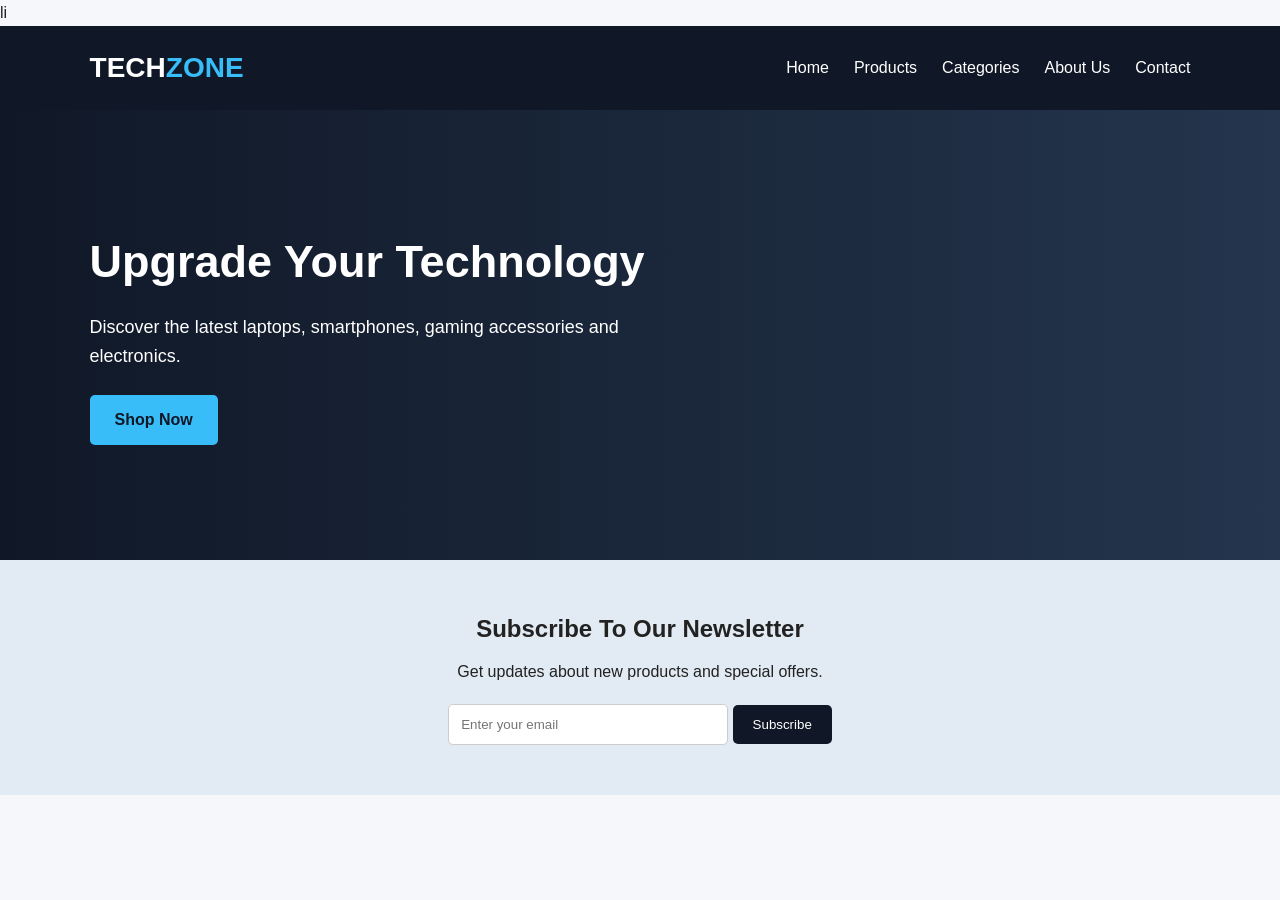
<file: index.html>
<!DOCTYPE html>
<html lang="en">
<head>
    <meta charset="UTF-8">
    <meta name="viewport" content="width=device-width, initial-scale=1.0">
    <title>Document</title>
    li
    <style>
       
/* GENERAL SETTINGS */

* {
    margin: 0;
    padding: 0;
    box-sizing: border-box;
}

body {
    font-family: Arial, sans-serif;
    background-color: #f5f7fa;
    color: #222;
    line-height: 1.6;
}

a {
    text-decoration: none;
}


/* NAVIGATION BAR */

header {
    background-color: #101827;
    color: white;
    padding: 20px 7%;

    display: flex;
    justify-content: space-between;
    align-items: center;
}

.logo {
    font-size: 28px;
    font-weight: bold;
}

.logo span {
    color: #38bdf8;
}

nav ul {
    display: flex;
    list-style: none;
    gap: 25px;
}

nav ul li a {
    color: white;
    font-size: 16px;
    transition: 0.3s;
}

nav ul li a:hover {
    color: #38bdf8;
}


/* HERO SECTION */

.hero {
    min-height: 450px;
    background: linear-gradient(
        90deg,
        #101827,
        #24354d
    );

    color: white;

    display: flex;
    align-items: center;

    padding: 60px 7%;
}

.hero-content {
    max-width: 600px;
}

.hero h1 {
    font-size: 45px;
    margin-bottom: 15px;
}

.hero p {
    font-size: 18px;
    margin-bottom: 25px;
}

.btn {
    display: inline-block;
    background-color: #38bdf8;
    color: #101827;
    padding: 12px 25px;
    border-radius: 5px;
    font-weight: bold;
    transition: 0.3s;
}

.btn:hover {
    background-color: white;
    transform: translateY(-3px);
}

/* FEATURED PRODUCTS */

.featured {
    padding: 60px 7%;
    text-align: center;
}

.featured h2,
.categories h2 {
    font-size: 30px;
    margin-bottom: 30px;
}

.product-container {
    display: grid;
    grid-template-columns: repeat(3, 1fr);
    gap: 25px;
}

.product-card {
    background-color: white;
    padding: 20px;
    border-radius: 10px;
    box-shadow: 0 3px 10px rgba(0,0,0,0.1);
    transition: 0.3s;
}

.product-card:hover {
    transform: translateY(-8px);
}

.product-card img {
    width: 100%;
    height: 200px;
    object-fit: contain;
}

.product-card h3 {
    margin: 12px 0;
}

.product-card p {
    color: #1685bd;
    font-weight: bold;
    margin-bottom: 15px;
}


/* CATEGORIES */

.categories {
    padding: 60px 7%;
    text-align: center;
}

.category-container {
    display: grid;
    grid-template-columns: repeat(3, 1fr);
    gap: 20px;
}

.category-card {
    background-color: #24354d;
    color: white;
    padding: 40px 20px;
    border-radius: 10px;
    transition: 0.3s;
}

.category-card:hover {
    background-color: #38bdf8;
    color: #101827;
    transform: scale(1.03);
}

.category-card a {
    color: inherit;
    text-decoration: underline;
}


/* NEWSLETTER */

.newsletter {
    background-color: #e2eaf3;
    text-align: center;
    padding: 50px 20px;
}

.newsletter h2 {
    margin-bottom: 10px;
}

.newsletter form {
    margin-top: 20px;
}

.newsletter input {
    padding: 12px;
    width: 280px;
    border: 1px solid #ccc;
    border-radius: 5px;
}

.newsletter button {
    padding: 12px 20px;
    background-color: #101827;
    color: white;
    border: none;
    border-radius: 5px;
    cursor: pointer;
}

.newsletter button:hover {
    background-color: #38bdf8;
    color: #101827;
}


/* FOOTER */

footer {
    background-color: #101827;
    color: white;
    padding: 45px 7% 15px;
}

.footer-container {
    display: flex;
    justify-content: space-between;
    gap: 30px;
    flex-wrap: wrap;
}

.footer-section {
    flex: 1;
    min-width: 200px;
}

.footer-section h3 {
    margin-bottom: 15px;
    color: #38bdf8;
}

.footer-section a {
    display: block;
    color: white;
    margin-bottom: 8px;
}

.footer-section a:hover {
    color: #38bdf8;
}

.copyright {
    text-align: center;
    border-top: 1px solid #444;
    margin-top: 30px;
    padding-top: 15px;
}


/* CATEGORIES PAGE */

.categories-page {
    padding: 50px 7%;
}

.categories-page h1 {
    text-align: center;
    margin-bottom: 40px;
    font-size: 35px;
}

.categories-page h2 {
    margin: 35px 0 20px;
    color: #101827;
    border-left: 5px solid #38bdf8;
    padding-left: 12px;
}

.categories-page .product-container {
    grid-template-columns: repeat(3, 1fr);
}

.categories-page .product-card {
    text-align: center;
}


/* ABOUT PAGE */

.about-page {
    padding: 60px 10%;
}

.about-page h1 {
    text-align: center;
    font-size: 35px;
    margin-bottom: 35px;
}

.about-content {
    background-color: white;
    padding: 35px;
    border-radius: 10px;
    box-shadow: 0 3px 10px rgba(0,0,0,0.1);
}

.about-content h2 {
    color: #1685bd;
    margin: 20px 0 10px;
}

.about-content p {
    margin-bottom: 15px;
}

.about-content ul {
    padding-left: 25px;
}


/* CONTACT PAGE */

.contact-page {
    padding: 60px 7%;
}

.contact-page h1 {
    text-align: center;
    margin-bottom: 40px;
    font-size: 35px;
}

.contact-container {
    display: grid;
    grid-template-columns: 1fr 1fr;
    gap: 30px;
}

.contact-info,
.contact-form {
    background-color: white;
    padding: 30px;
    border-radius: 10px;
    box-shadow: 0 3px 10px rgba(0,0,0,0.1);
}

.contact-info h2,
.contact-form h2 {
    margin-bottom: 20px;
    color: #1685bd;
}

.contact-info p {
    margin-bottom: 15px;
}

.contact-form label {
    display: block;
    margin: 12px 0 5px;
}

.contact-form input,
.contact-form textarea {
    width: 100%;
    padding: 12px;
    border: 1px solid #ccc;
    border-radius: 5px;
}

.contact-form textarea {
    height: 130px;
    resize: vertical;
}

.contact-form button {
    margin-top: 15px;
    padding: 12px 25px;
    background-color: #101827;
    color: white;
    border: none;
    border-radius: 5px;
    cursor: pointer;
}

.contact-form button:hover {
    background-color: #38bdf8;
    color: #101827;
}


/* RESPONSIVE DESIGN */

/* TABLETS */

@media screen and (max-width: 900px) {

    .products-page .product-container {
        grid-template-columns: repeat(2, 1fr);
    }

    .product-container {
        grid-template-columns: repeat(2, 1fr);
    }

    .category-container {
        grid-template-columns: repeat(2, 1fr);
    }

}

/* MOBILE PHONES */

@media screen and (max-width: 600px) {

    header {
        flex-direction: column;
        gap: 20px;
    }

    nav ul {
        flex-wrap: wrap;
        justify-content: center;
        gap: 12px;
    }

    nav ul li a {
        font-size: 14px;
    }

    .hero h1 {
        font-size: 30px;
    }

    .product-container,
    .products-page .product-container,
    .categories-page .product-container,
    .category-container {
        grid-template-columns: 1fr;
    }

    .contact-container {
        grid-template-columns: 1fr;
    }

    .newsletter input {
        width: 100%;
        margin-bottom: 10px;
    }

    .footer-container {
        flex-direction: column;
    }

}










 
</style>
</head>
<body>
    <header>
    <div class="logo">
        TECH<span>ZONE</span>
    </div>

    <nav>
        <ul>
            <li><a href="index.html">Home</a></li>
            <li><a href="products.html">Products</a></li>
            <li><a href="categories.html">Categories</a></li>
            <li><a href="about.html">About Us</a></li>
            <li><a href="contact.html">Contact</a></li>
        </ul>
    </nav>
</header>

<section class="hero">

    <div class="hero-content">

        <h1>Upgrade Your Technology</h1>

        <p>
            Discover the latest laptops, smartphones,
            gaming accessories and electronics.
        </p>

        <a href="products.html" class="btn">
            Shop Now
        </a>

    </div>

</section>




<section class="newsletter">

    <h2>Subscribe To Our Newsletter</h2>

    <p>Get updates about new products and special offers.</p>

    <form>
        <input type="email" placeholder="Enter your email">
        <button type="submit">Subscribe</button>
    </form>

</section>











    














</body>
</html>
</file>
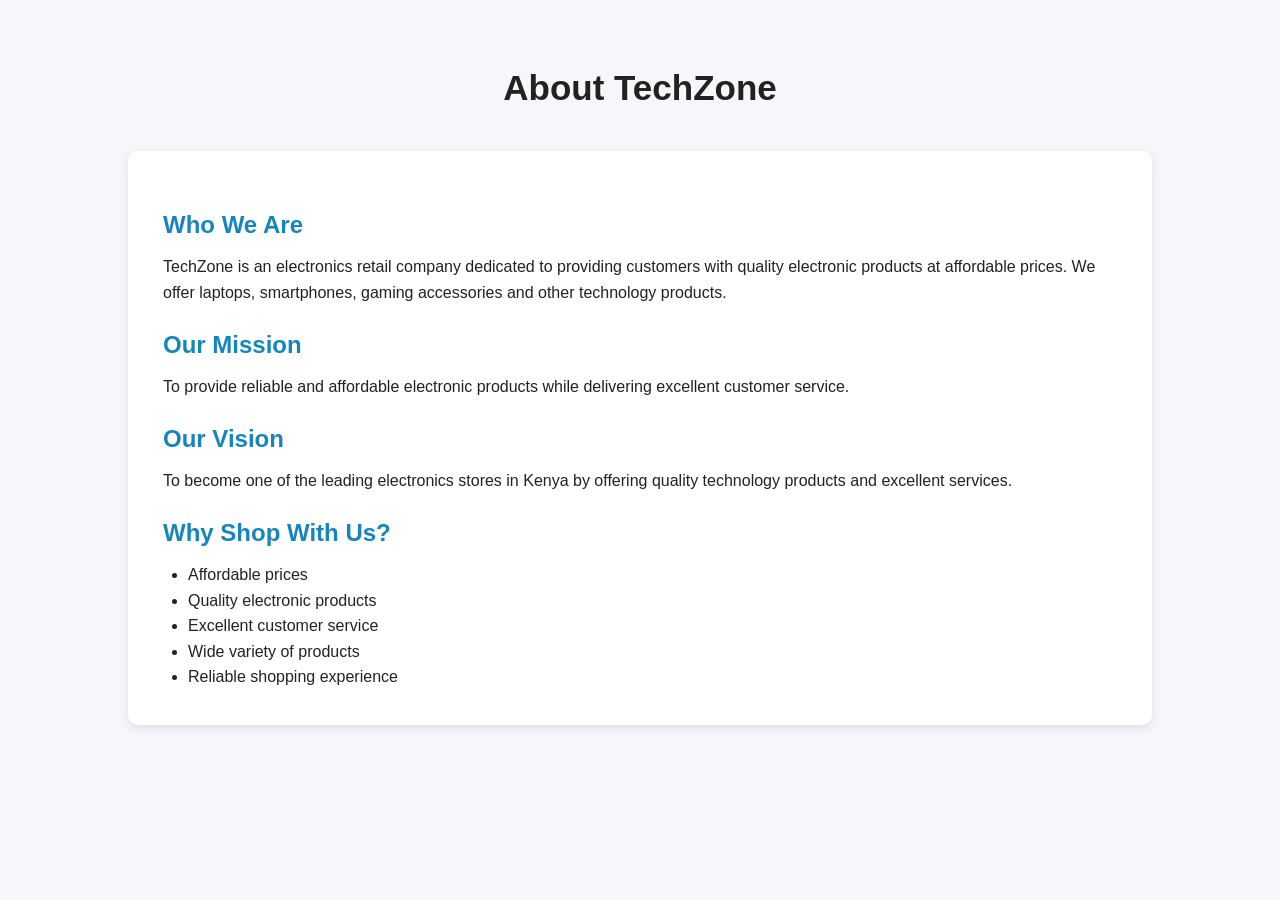
<file: about.html>
<!DOCTYPE html>
<html lang="en">
<head>
    <meta charset="UTF-8">
    <meta name="viewport" content="width=device-width, initial-scale=1.0">
    <title>About</title>
    <link rel="stylesheet" href="style.css">
</head>
<body>
    
  <section class="about-page">

    <h1>About TechZone</h1>

    <div class="about-content">

        <h2>Who We Are</h2>

        <p>
            TechZone is an electronics retail company
            dedicated to providing customers with
            quality electronic products at affordable
            prices. We offer laptops, smartphones,
            gaming accessories and other technology
            products.
        </p>

        <h2>Our Mission</h2>

        <p>
            To provide reliable and affordable
            electronic products while delivering
            excellent customer service.
        </p>

        <h2>Our Vision</h2>

        <p>
            To become one of the leading electronics
            stores in Kenya by offering quality
            technology products and excellent services.
        </p>

        <h2>Why Shop With Us?</h2>

        <ul>
            <li>Affordable prices</li>
            <li>Quality electronic products</li>
            <li>Excellent customer service</li>
            <li>Wide variety of products</li>
            <li>Reliable shopping experience</li>
        </ul>

    </div>

</section>
       

</footer>
</body>
</html>
</file>
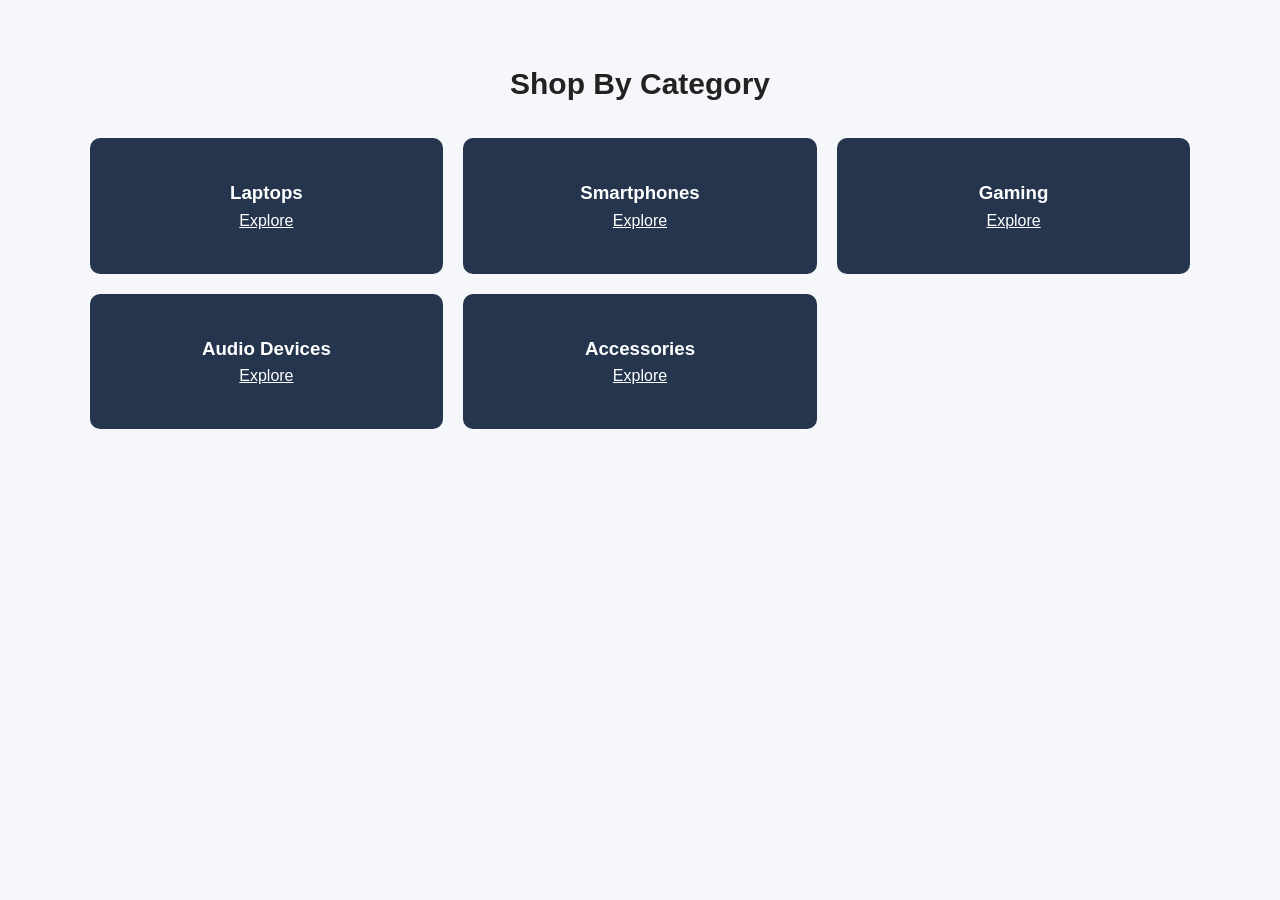
<file: categories.html>
<!DOCTYPE html>
<html lang="en">
<head>
    <meta charset="UTF-8">
    <meta name="viewport" content="width=device-width, initial-scale=1.0">
    <title>categories</title>
    <link rel="stylesheet" href="style.css">
</head>
<body>
    <section class="categories">

    <h2>Shop By Category</h2>

    <div class="category-container">

        <div class="category-card">
            <h3>Laptops</h3>
            <a href="categories.html">Explore</a>
        </div>

        <div class="category-card">
            <h3>Smartphones</h3>
            <a href="categories.html">Explore</a>
        </div>

        <div class="category-card">
            <h3>Gaming</h3>
            <a href="categories.html">Explore</a>
        </div>

        <div class="category-card">
            <h3>Audio Devices</h3>
            <a href="categories.html">Explore</a>
        </div>

        <div class="category-card">
            <h3>Accessories</h3>
            <a href="categories.html">Explore</a>
        </div>

    </div>

</section>
</body>
</html>
</file>
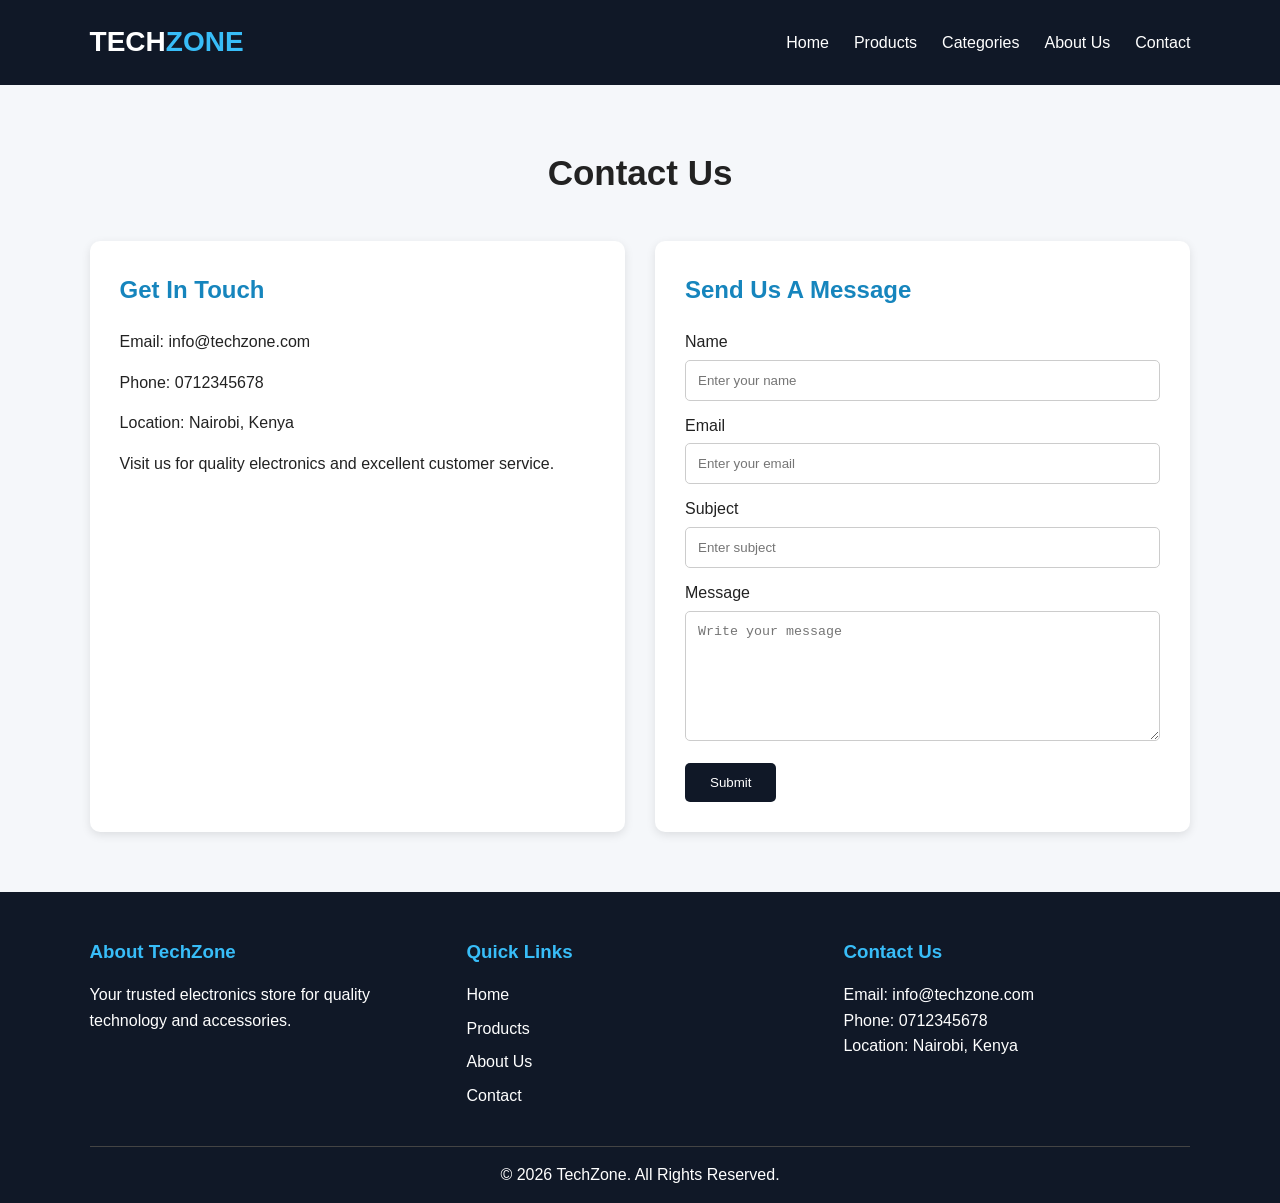
<file: contact.html>
<!DOCTYPE html>
<html lang="en">
<head>
    <meta charset="UTF-8">
    <meta name="viewport" content="width=device-width, initial-scale=1.0">
    <title>contact</title>
    <link rel="stylesheet" href="style.css">
</head>
<body>
        <header>
    <div class="logo">
        TECH<span>ZONE</span>
    </div>

    <nav>
        <ul>
            <li><a href="index.html">Home</a></li>
            <li><a href="products.html">Products</a></li>
            <li><a href="categories.html">Categories</a></li>
            <li><a href="about.html">About Us</a></li>
            <li><a href="contact.html">Contact</a></li>
        </ul>
    </nav>
</header>
    <section class="contact-page">

    <h1>Contact Us</h1>

    <div class="contact-container">

        <div class="contact-info">

            <h2>Get In Touch</h2>

            <p>Email: info@techzone.com</p>

            <p>Phone: 0712345678</p>

            <p>Location: Nairobi, Kenya</p>

            <p>Visit us for quality electronics
            and excellent customer service.</p>

        </div>

        <div class="contact-form">

            <h2>Send Us A Message</h2>

            <form>

                <label>Name</label>
                <input type="text"
                placeholder="Enter your name" required>

                <label>Email</label>
                <input type="email"
                placeholder="Enter your email" required>

                <label>Subject</label>
                <input type="text"
                placeholder="Enter subject">

                <label>Message</label>
                <textarea
                placeholder="Write your message"></textarea>

                <button type="submit">Submit</button>

            </form>

        </div>

    </div>

    

</section>
<footer>

    <div class="footer-container">

        <div class="footer-section">
            <h3>About TechZone</h3>
            <p>
                Your trusted electronics store for
                quality technology and accessories.
            </p>
        </div>

        <div class="footer-section">
            <h3>Quick Links</h3>
            <a href="index.html">Home</a>
            <a href="products.html">Products</a>
            <a href="about.html">About Us</a>
            <a href="contact.html">Contact</a>
        </div>

        <div class="footer-section">
            <h3>Contact Us</h3>
            <p>Email: info@techzone.com</p>
            <p>Phone: 0712345678</p>
            <p>Location: Nairobi, Kenya</p>
        </div>

    </div>

    <p class="copyright">
        &copy; 2026 TechZone. All Rights Reserved.
    </p>

</footer>
</body>
</html>
</file>
<file: style.css>
/* GENERAL SETTINGS */

* {
    margin: 0;
    padding: 0;
    box-sizing: border-box;
}

body {
    font-family: Arial, sans-serif;
    background-color: #f5f7fa;
    color: #222;
    line-height: 1.6;
}

a {
    text-decoration: none;
}


/* NAVIGATION BAR */

header {
    background-color: #101827;
    color: white;
    padding: 20px 7%;

    display: flex;
    justify-content: space-between;
    align-items: center;
}

.logo {
    font-size: 28px;
    font-weight: bold;
}

.logo span {
    color: #38bdf8;
}

nav ul {
    display: flex;
    list-style: none;
    gap: 25px;
}

nav ul li a {
    color: white;
    font-size: 16px;
    transition: 0.3s;
}

nav ul li a:hover {
    color: #38bdf8;
}


/* HERO SECTION */

.hero {
    min-height: 450px;
    background: linear-gradient(
        90deg,
        #101827,
        #24354d
    );

    color: white;

    display: flex;
    align-items: center;

    padding: 60px 7%;
}

.hero-content {
    max-width: 600px;
}

.hero h1 {
    font-size: 45px;
    margin-bottom: 15px;
}

.hero p {
    font-size: 18px;
    margin-bottom: 25px;
}

.btn {
    display: inline-block;
    background-color: #38bdf8;
    color: #101827;
    padding: 12px 25px;
    border-radius: 5px;
    font-weight: bold;
    transition: 0.3s;
}

.btn:hover {
    background-color: white;
    transform: translateY(-3px);
}

/* FEATURED PRODUCTS */

.featured {
    padding: 60px 7%;
    text-align: center;
}

.featured h2,
.categories h2 {
    font-size: 30px;
    margin-bottom: 30px;
}

.product-container {
    display: grid;
    grid-template-columns: repeat(3, 1fr);
    gap: 25px;
}

.product-card {
    background-color: white;
    padding: 20px;
    border-radius: 10px;
    box-shadow: 0 3px 10px rgba(0,0,0,0.1);
    transition: 0.3s;
}

.product-card:hover {
    transform: translateY(-8px);
}

.product-card img {
    width: 100%;
    height: 200px;
    object-fit: contain;
}

.product-card h3 {
    margin: 12px 0;
}

.product-card p {
    color: #1685bd;
    font-weight: bold;
    margin-bottom: 15px;
}


/* CATEGORIES */

.categories {
    padding: 60px 7%;
    text-align: center;
}

.category-container {
    display: grid;
    grid-template-columns: repeat(3, 1fr);
    gap: 20px;
}

.category-card {
    background-color: #24354d;
    color: white;
    padding: 40px 20px;
    border-radius: 10px;
    transition: 0.3s;
}

.category-card:hover {
    background-color: #38bdf8;
    color: #101827;
    transform: scale(1.03);
}

.category-card a {
    color: inherit;
    text-decoration: underline;
}


/* NEWSLETTER */

.newsletter {
    background-color: #e2eaf3;
    text-align: center;
    padding: 50px 20px;
}

.newsletter h2 {
    margin-bottom: 10px;
}

.newsletter form {
    margin-top: 20px;
}

.newsletter input {
    padding: 12px;
    width: 280px;
    border: 1px solid #ccc;
    border-radius: 5px;
}

.newsletter button {
    padding: 12px 20px;
    background-color: #101827;
    color: white;
    border: none;
    border-radius: 5px;
    cursor: pointer;
}

.newsletter button:hover {
    background-color: #38bdf8;
    color: #101827;
}


/* FOOTER */

footer {
    background-color: #101827;
    color: white;
    padding: 45px 7% 15px;
}

.footer-container {
    display: flex;
    justify-content: space-between;
    gap: 30px;
    flex-wrap: wrap;
}

.footer-section {
    flex: 1;
    min-width: 200px;
}

.footer-section h3 {
    margin-bottom: 15px;
    color: #38bdf8;
}

.footer-section a {
    display: block;
    color: white;
    margin-bottom: 8px;
}

.footer-section a:hover {
    color: #38bdf8;
}

.copyright {
    text-align: center;
    border-top: 1px solid #444;
    margin-top: 30px;
    padding-top: 15px;
}


/* CATEGORIES PAGE */

.categories-page {
    padding: 50px 7%;
}

.categories-page h1 {
    text-align: center;
    margin-bottom: 40px;
    font-size: 35px;
}

.categories-page h2 {
    margin: 35px 0 20px;
    color: #101827;
    border-left: 5px solid #38bdf8;
    padding-left: 12px;
}

.categories-page .product-container {
    grid-template-columns: repeat(3, 1fr);
}

.categories-page .product-card {
    text-align: center;
}


/* ABOUT PAGE */

.about-page {
    padding: 60px 10%;
}

.about-page h1 {
    text-align: center;
    font-size: 35px;
    margin-bottom: 35px;
}

.about-content {
    background-color: white;
    padding: 35px;
    border-radius: 10px;
    box-shadow: 0 3px 10px rgba(0,0,0,0.1);
}

.about-content h2 {
    color: #1685bd;
    margin: 20px 0 10px;
}

.about-content p {
    margin-bottom: 15px;
}

.about-content ul {
    padding-left: 25px;
}


/* CONTACT PAGE */

.contact-page {
    padding: 60px 7%;
}

.contact-page h1 {
    text-align: center;
    margin-bottom: 40px;
    font-size: 35px;
}

.contact-container {
    display: grid;
    grid-template-columns: 1fr 1fr;
    gap: 30px;
}

.contact-info,
.contact-form {
    background-color: white;
    padding: 30px;
    border-radius: 10px;
    box-shadow: 0 3px 10px rgba(0,0,0,0.1);
}

.contact-info h2,
.contact-form h2 {
    margin-bottom: 20px;
    color: #1685bd;
}

.contact-info p {
    margin-bottom: 15px;
}

.contact-form label {
    display: block;
    margin: 12px 0 5px;
}

.contact-form input,
.contact-form textarea {
    width: 100%;
    padding: 12px;
    border: 1px solid #ccc;
    border-radius: 5px;
}

.contact-form textarea {
    height: 130px;
    resize: vertical;
}

.contact-form button {
    margin-top: 15px;
    padding: 12px 25px;
    background-color: #101827;
    color: white;
    border: none;
    border-radius: 5px;
    cursor: pointer;
}

.contact-form button:hover {
    background-color: #38bdf8;
    color: #101827;
}


/* RESPONSIVE DESIGN */

/* TABLETS */

@media screen and (max-width: 900px) {

    .products-page .product-container {
        grid-template-columns: repeat(2, 1fr);
    }

    .product-container {
        grid-template-columns: repeat(2, 1fr);
    }

    .category-container {
        grid-template-columns: repeat(2, 1fr);
    }

}

/* MOBILE PHONES */

@media screen and (max-width: 600px) {

    header {
        flex-direction: column;
        gap: 20px;
    }

    nav ul {
        flex-wrap: wrap;
        justify-content: center;
        gap: 12px;
    }

    nav ul li a {
        font-size: 14px;
    }

    .hero h1 {
        font-size: 30px;
    }

    .product-container,
    .products-page .product-container,
    .categories-page .product-container,
    .category-container {
        grid-template-columns: 1fr;
    }

    .contact-container {
        grid-template-columns: 1fr;
    }

    .newsletter input {
        width: 100%;
        margin-bottom: 10px;
    }

    .footer-container {
        flex-direction: column;
    }

}
</file>
